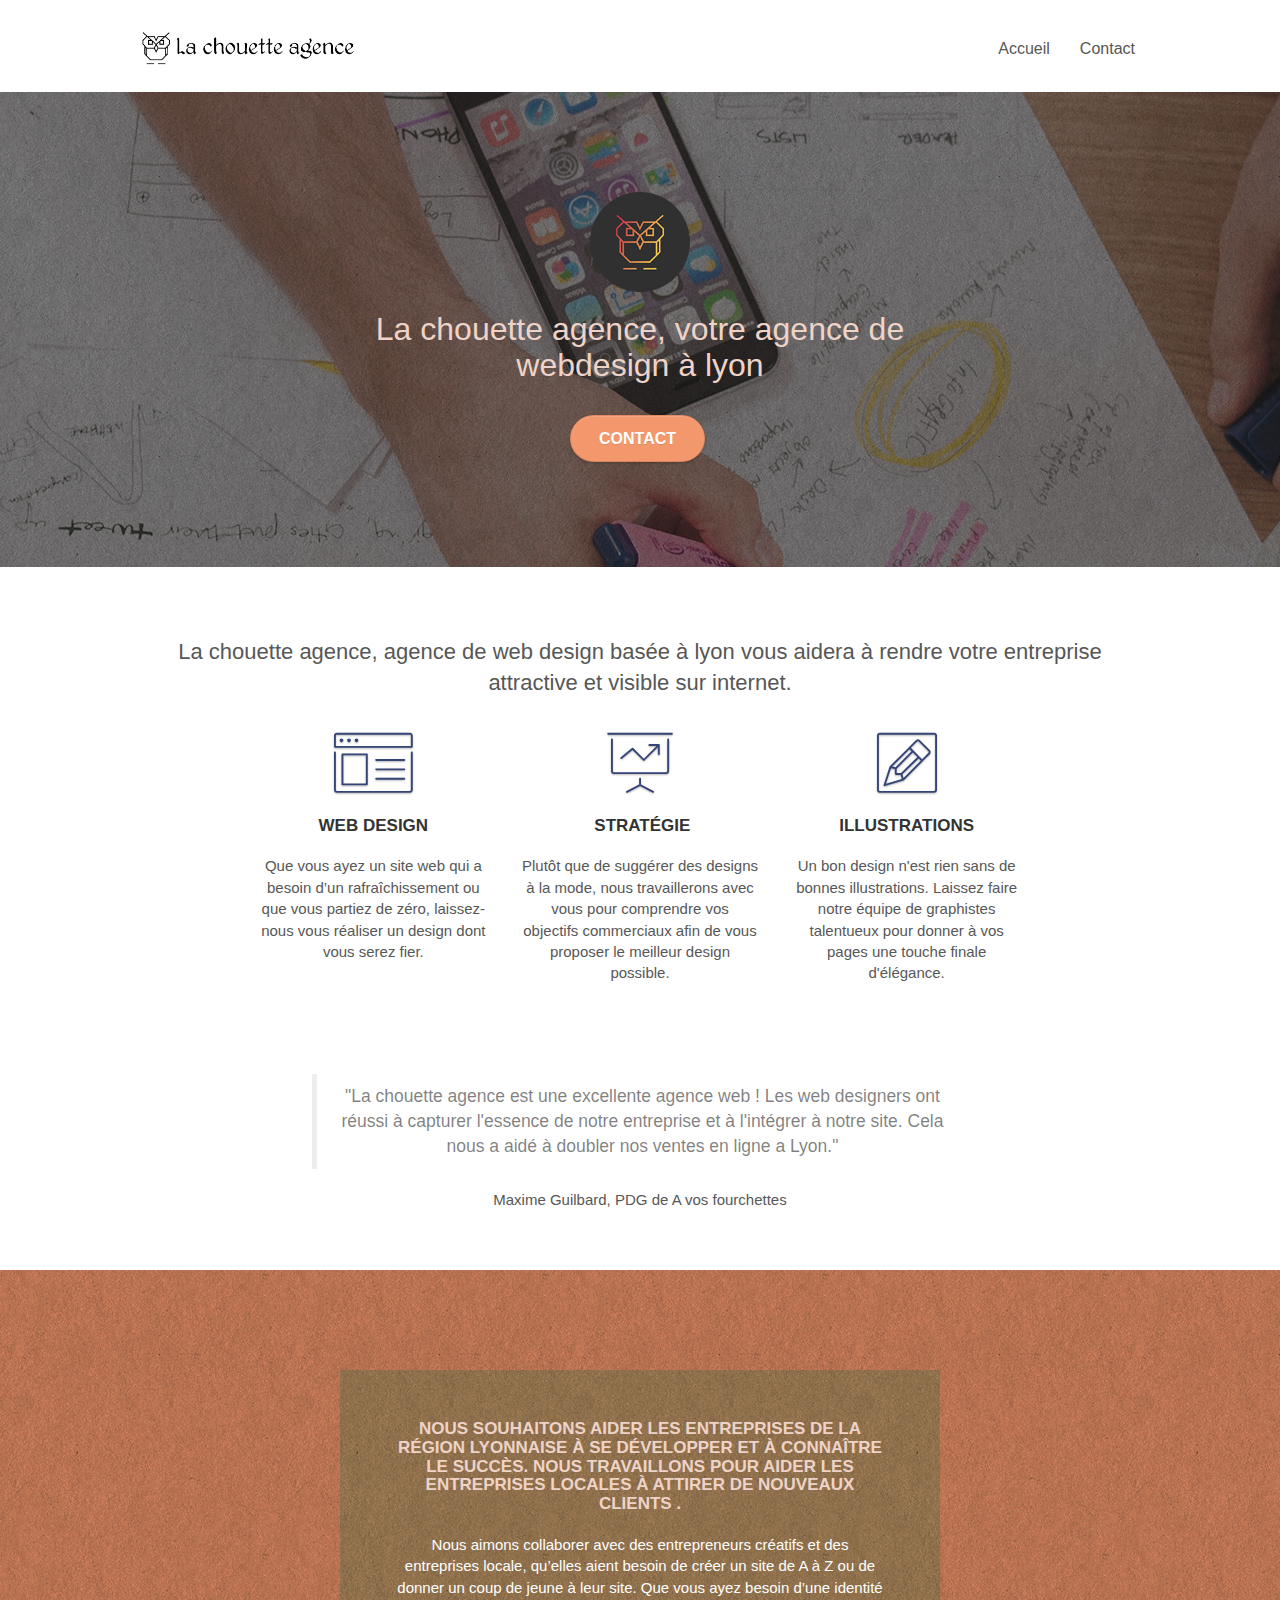
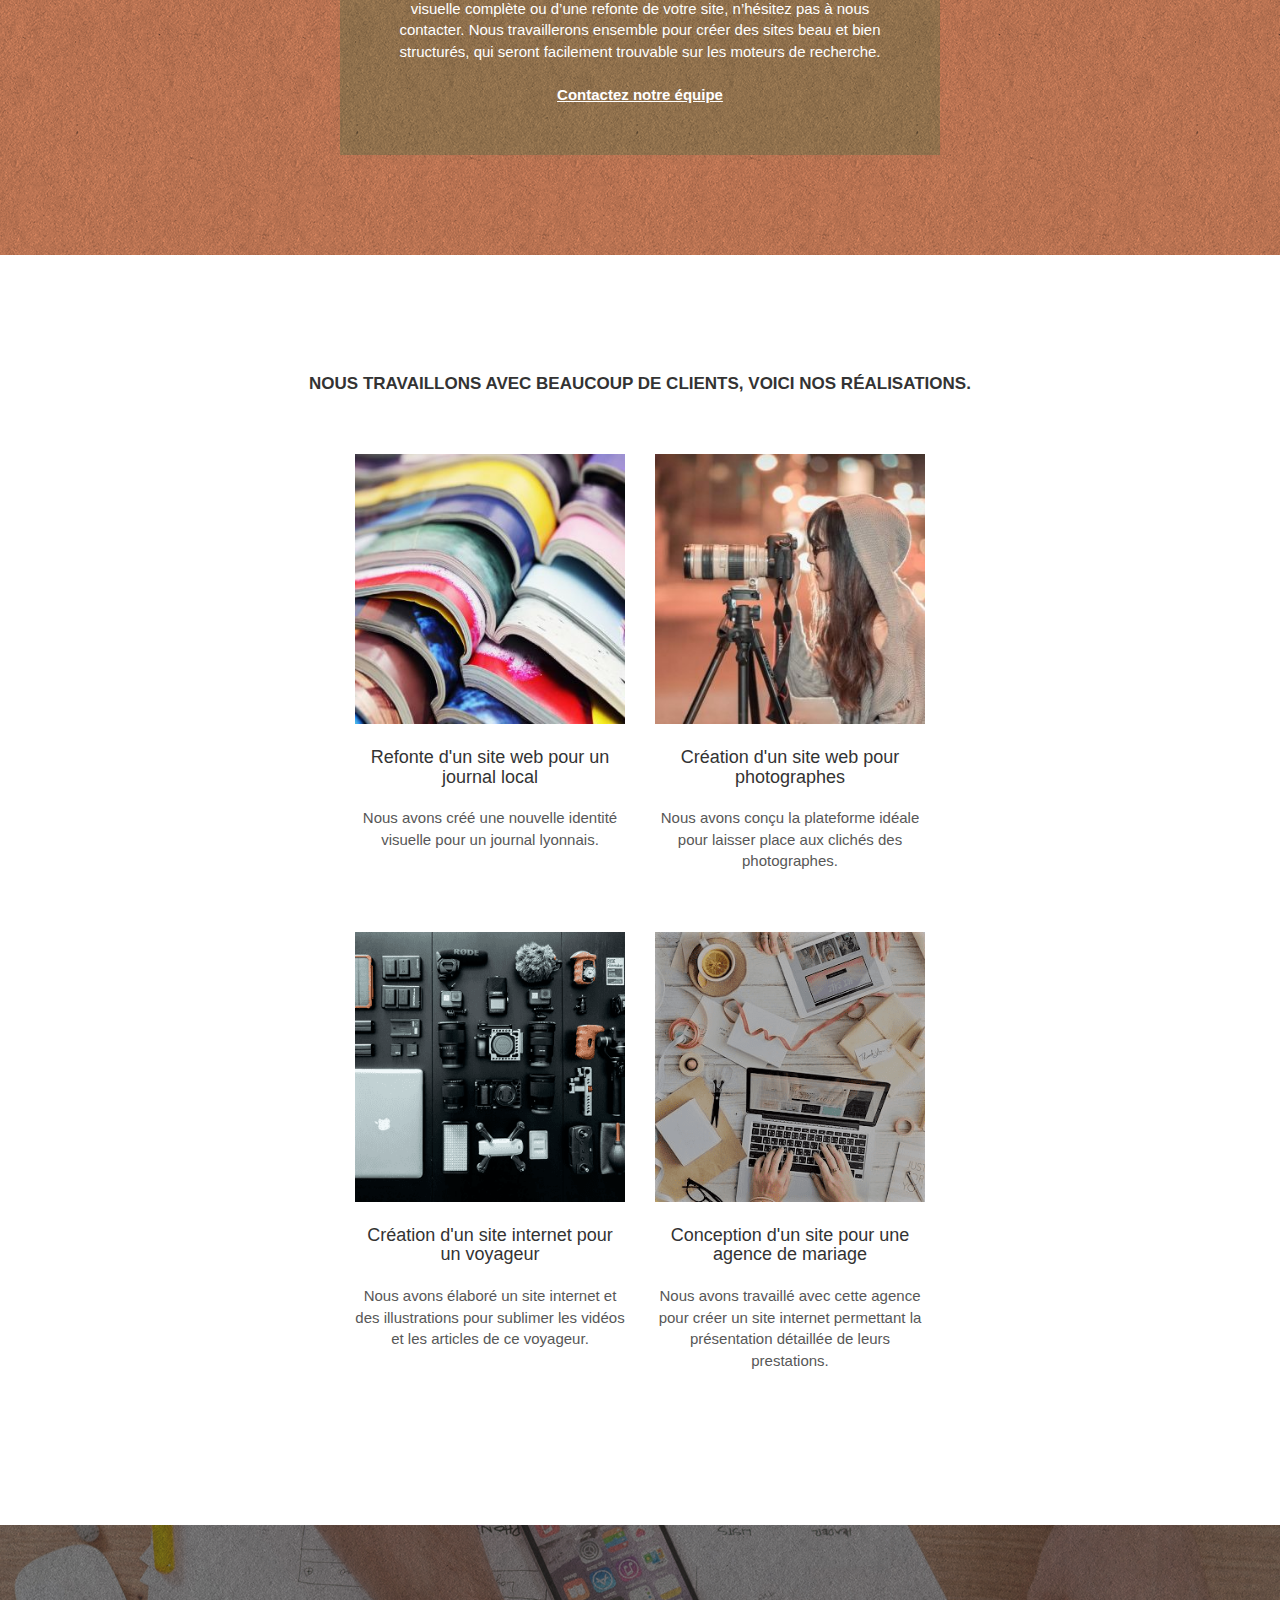
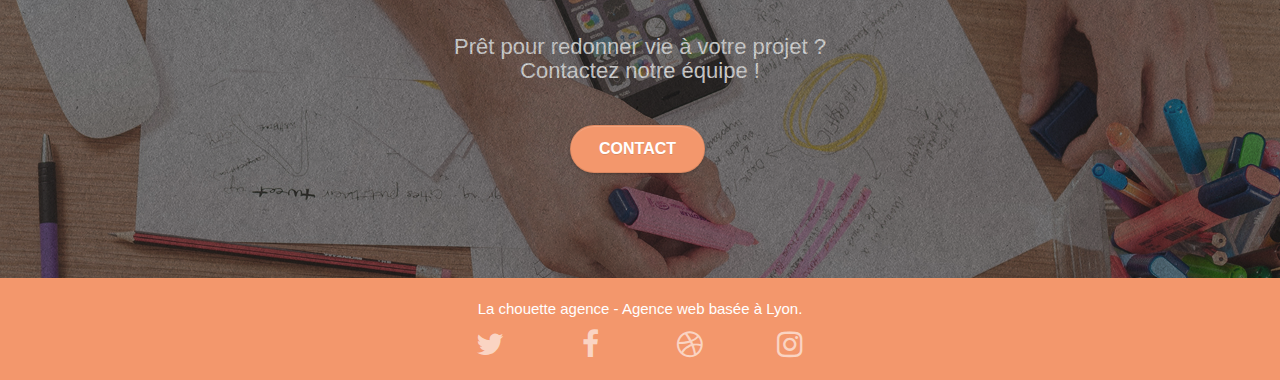
<file: index.html>
<!doctype html>
<html lang="fr">
<head>
    <meta charset="UTF-8">
    <meta name="description" content="Entreprise de webdesign à Lyon, la chouette agence donne par ses compétences la possibilité d'améliorer l'attractivité et la visibilité des entreprises sur le web.">
    <meta name="viewport" content="width=device-width, initial-scale=1.0, viewport-fit=cover">
    <meta name="robots" content="index, follow">
	<meta name="canonical" content="https://la_chouette_agence.fr">
	<!-- Open Graph -->
    <meta property="og:title" content="Entreprise de webdesign à Lyon, la chouette agence"/>
    <meta property="og:type" content="website"/>
    <meta property="og:url" content="https://la_chouette_agence.fr"/>
    <meta property="og:image" content="https://fbergot.github.io/florianBergot_4_030621/favicon.jpg"/>
    <meta property="og:description" content="Entreprise de webdesign à Lyon, la chouette agence donne par ses compétences la possibilité d'améliorer l'attractivité et la visibilité des entreprises sur le web"/>
    <!-- Twitter -->
    <meta name="twitter:card" content="Entreprise de webdesign à Lyon, la chouette agence">
    <meta name="twitter:site" content="https://la_chouette_agence.fr">
    <meta name="twitter:title" content="La chouette agence">
    <meta name="twitter:description" content="Entreprise de webdesign à Lyon, la chouette agence donne par ses compétences la possibilité d'améliorer l'attractivité et la visibilité des entreprises sur le web.">
    <meta name="twitter:creator" content="florian.bergot564@gmail.com">
    <meta name="twitter:image" content="https://fbergot.github.io/florianBergot_4_030621/favicon.jpg">
	<!-- title -->
    <title>Votre entreprise de webdesign basée à Lyon, la chouette agence</title>
	<!-- link -->
    <link rel="shortcut icon" type="image/png" href="favicon.jpg">
	<link rel="stylesheet" type="text/css" href="./css/bootstrap.min.css">
	<link rel="stylesheet" type="text/css" href="style.min.css">
	<link rel="stylesheet" type="text/css" href="./css/font-awesome.min.css">
	<link rel="stylesheet" type="text/css" href="./css/et-line.min.css">
	<!-- script -->   
	<script src="./js/jquery-2.1.0.min.js" defer></script>
	<script src="./js/bootstrap.min.js" defer></script>
	<script src="./js/blocs.min.js" defer></script>
	<script src="./js/jquery.touchSwipe.min.js" defer></script>



    
<!-- Analytics -->
 
<!-- Analytics END -->
    
</head>
<body>
<!-- Principal conteneur -->
<div class="page-container">
    
<!-- bloc-0 -->
<header class="bloc bgc-white l-bloc " id="bloc-0">
	<div class="container bloc-sm">
		<nav aria-label="main navigation" class="navbar row">
			<div class="navbar-header">				
				<a class="navbar-brand" href="index.html">
					<img src="img/la-chouette-agence.png" alt="logo de la chouette agence décrivant une chouette" height="40" />
				</a>				
				<button id="nav-toggle" type="button" class="ui-navbar-toggle navbar-toggle" data-toggle="collapse" data-target=".navbar-1">
					<span class="sr-only">Toggle navigation</span><span class="icon-bar"></span><span class="icon-bar"></span><span class="icon-bar"></span>
				</button>
			</div>							
			<div class="collapse navbar-collapse navbar-1 special-dropdown-nav">
				<ul class="site-navigation nav navbar-nav">
					<li>
						<a aria-current="page" href="index.html">Accueil</a>
					</li>
					<li>
						<a href="contact.html">Contact</a>
					</li>
				</ul>
			</div>
		</nav>
	</div>
</header>
<!-- bloc-0 END -->

<main>
	<!-- bloc-1-presentation -->
	<section class="bloc bgc-dark-slate-blue bg-banniere d-bloc bg-t-edge bloc-bg-texture texture-paper b-parallax" id="bloc-1-hero">
		<div class="container bloc-lg">
			<div class="row tight-width-whitespace">
				<div class="col-sm-12">
					<img src="img/logo.png" class="center-block image-resize-mode" width="100" alt="Image décrivant le logo de la chouette agence avec un téléphone" />
					<h1 class="text-center hero-bloc-text tc-white ">
						La chouette agence, votre agence de webdesign à lyon
					</h1>
					<div class="text-center">
						<a href="contact.html" class="btn btn-lg btn-clean btn-rd cta-hero btn-atomic-tangerine" id="cta-hero">Contact</a>
					</div>
				</div>			
			</div>
		</div>
	</section>
	<!-- bloc-1-presentation END -->
	<!-- bloc-2-services -->
	<section class="bloc bgc-white l-bloc" id="bloc-2-services">
		<div class="container bloc-md">
			<div class="row">
				<div class="col-sm-12 text-center">
					<h2 class="text-center">La chouette agence, agence de web design basée à lyon vous aidera à rendre votre entreprise attractive et visible sur internet.</h2>
				</div>
			</div>
			<div class="row voffset-lg med-width-whitespace">
				<div class="col-sm-4">
					<div class="text-center">
						<span class="et-icon-browser sm-shadow icon-dark-slate-blue icons icon-lg"></span>
					</div>
					<h3 class="mg-md text-center">
						Web design
					</h3>
					<p class="text-center">
						Que vous ayez un site web qui a besoin d&rsquo;un rafraîchissement ou que vous partiez de zéro, laissez-nous vous réaliser un design dont vous serez fier.
					</p>
				</div>
				<div class="col-sm-4">
					<div class="text-center">
						<span class="et-icon-presentation sm-shadow icon-dark-slate-blue icons icon-lg"></span>
					</div>
					<h3 class="mg-md text-center">
						&nbsp;Stratégie
					</h3>
					<p class="text-center ">
						Plutôt que de suggérer des designs à la mode, nous travaillerons avec vous pour comprendre vos objectifs commerciaux afin de vous proposer le meilleur design possible.<br>
					</p>
				</div>
				<div class="col-sm-4">
					<div class="text-center">
						<span class="et-icon-edit sm-shadow icon-dark-slate-blue icons icon-lg"></span>
					</div>
					<h3 class="mg-md text-center">
						Illustrations
					</h3>
					<p class="text-center ">
						Un bon design n'est rien sans de bonnes illustrations. Laissez faire notre équipe de graphistes talentueux pour donner à vos pages une touche finale d'élégance.
					</p>
				</div>
			</div>
			<div class="row voffset-lg voffset">
				<div class="col-xs-12 col-md-8 col-md-offset-2 text-center">
					<blockquote id="cit-p">"La chouette agence est une excellente agence web ! Les web designers ont réussi à capturer l'essence de notre entreprise et à l'intégrer à notre site. Cela nous a aidé à doubler nos ventes en ligne a Lyon."</blockquote>
					<p>Maxime Guilbard, PDG de A vos fourchettes</p>
				</div>
			</div>
		</div>
	</section>
	<!-- bloc-2-services END -->
	<!-- bloc-3-what-i-do -->
	<section class="bloc tc-white bgc-atomic-tangerine bg-presentation d-bloc bloc-bg-texture texture-paper b-parallax" id="bloc-3-what-i-do">
		<div class="container bloc-lg">
			<div class="row tight-width-whitespace black-background">
				<div class="col-sm-12">
					<h3 class="mg-md text-center tc-white">
						Nous souhaitons aider les entreprises de la région Lyonnaise à se développer et à connaître le succès. Nous travaillons pour aider les entreprises locales à attirer de nouveaux clients .<br>
					</h3>
					<p class="text-center white">
						Nous aimons collaborer avec des entrepreneurs créatifs et des entreprises locale, qu’elles aient besoin de créer un site de A à Z ou de donner un coup de jeune à leur site. Que vous ayez besoin d’une identité visuelle complète ou d’une refonte de votre site, n’hésitez pas à nous contacter. Nous travaillerons ensemble pour créer des sites beau et bien structurés, qui seront facilement trouvable sur les moteurs de recherche. <br><br>
						<a class="ltc-white bold-link" href="contact.html">Contactez notre équipe</a><br>
					</p>
				</div>
			</div>
		</div>
	</section>
	<!-- bloc-3-what-i-do END -->
	<!-- bloc-4-portfolio -->
	<section class="bloc bgc-white bg-lines-h2-bg bg-repeat l-bloc" id="bloc-4-portfolio">
		<div class="container bloc-lg">
			<div class="row">
				<div class="col-sm-12 text-center">
					<h3>Nous travaillons avec beaucoup de clients, voici nos réalisations.</h3>
				</div>
			</div>
			<div class="row tight-width-whitespace portfolio-row">
				<div class="col-sm-6">
					<a href="#" data-lightbox="img/site_journal.jpg" data-gallery-id="gallery-1" data-caption="Refonte d'un site web pour un journal local" data-frame="snapshot-lb">
						<img src="img/site_journal.jpg" alt="paris web design logo agence web meilleure agence et refonte site web journal" class="img-responsive imgResponsive portfolio-thumb" />
					</a>
					<h4 class="mg-md text-center">
						Refonte d'un site web pour un journal local
					</h4>
					<p class="text-center">
						Nous avons créé une nouvelle identité visuelle pour un journal lyonnais.
					</p>
				</div>
				<div class="col-sm-6">
					<a href="#" data-lightbox="img/site_photo.jpg" data-gallery-id="gallery-1" data-caption="Création d'un site web pour photographes" data-frame="snapshot-lb"><img src="img/site_photo.jpg" class="img-responsive portfolio-thumb imgResponsive" alt="paris web design logo agence web meilleure agence, Création d'un site web pour photographes" /></a>
					<h4 class="mg-md text-center">
						Création d'un site web pour photographes
					</h4>
					<p class="text-center">
						Nous avons conçu la plateforme idéale pour laisser place aux clichés des photographes.
					</p>
				</div>
			</div>
			<div class="row tight-width-whitespace portfolio-row">
				<div class="col-sm-6">
					<a href="#" data-lightbox="img/site_travel.png" data-gallery-id="gallery-1" data-caption="Création d'un site internet pour un voyageur" data-frame="snapshot-lb"><img src="img/site_travel.png" class="img-responsive portfolio-thumb imgResponsive" alt="paris web design logo agence web meilleure agence, Création d'un site web pour voyageur"/></a>
					<h4 class="mg-md text-center">
						Création d'un site internet pour un voyageur
					</h4>
					<p class="text-center">
						Nous avons élaboré un site internet et des illustrations pour sublimer les vidéos et les articles de ce voyageur.
					</p>
				</div>
				<div class="col-sm-6">
					<a href="#" data-lightbox="img/site_marriage.png" data-gallery-id="gallery-1" data-caption="Conception d'un site pour une agence de mariage" data-frame="snapshot-lb"><img src="img/site_marriage.png" class="img-responsive portfolio-thumb imgResponsive" alt="paris web design logo agence web meilleure agence, Création d'un site web pour agence de mariage" /></a>
					<h4 class="mg-md text-center">
						Conception d'un site pour une agence de mariage
					</h4>
					<p class="text-center">
						Nous avons travaillé avec cette agence pour créer un site internet permettant la présentation détaillée de leurs prestations.
					</p>
				</div>
			</div>
		</div>
	</section>
	<!-- bloc-4-portfolio END -->
	<!-- bloc-5-cta -->
	<div class="bloc bgc-dark-slate-blue bg-banniere d-bloc bloc-bg-texture texture-paper" id="bloc-5-cta">
		<div class="container bloc-lg">
			<div class="row">
				<h4 class="mg-md text-center tc-white text-size">
					Prêt pour redonner vie à votre projet ?<br>Contactez notre équipe !
				</h4>
				<div class="col-sm-12 text-center">
					<a href="contact.html" class="btn btn-atomic-tangerine btn-clean btn-rd btn-lg cta-hero">Contact</a>
				</div>
			</div>
		</div>
	</div>
	<!-- bloc-5-cta END -->
</main>





<!-- Footer - bloc-8 -->
<footer class="bloc bgc-atomic-tangerine d-bloc" id="bloc-8">
	<div class="container bloc-sm">
		<div class="row">
			<div class="col-sm-12">
				<p class="text-center white">
					La chouette agence - Agence web basée à Lyon.<br>
				</p>
				<div class="row row-no-gutters social">
					<div class="col-sm-3">
						<div class="text-center">
							<a class="social" href="index.html"><span class="fa fa-twitter icon-md"></span></a>
						</div>
					</div>
					<div class="col-sm-3">
						<div class="text-center">
							<a class="social" href="index.html"><span class="fa fa-facebook icon-md"></span></a>
						</div>
					</div>
					<div class="col-sm-3">
						<div class="text-center">
							<a class="social" href="index.html"><span class="fa fa-dribbble icon-md"></span></a>
						</div>
					</div>
					<div class="col-sm-3">
						<div class="text-center">
							<a class="social" href="index.html"><span class="fa fa-instagram icon-md"></span></a>
						</div>
					</div>					
				</div>				
			</div>			
		</div>
	</div>
</footer>
<!-- Footer - bloc-8 END -->

</div>
<!-- Principal conteneur END -->
    

</body>
</html>
</file>
<file: style.min.css>
body{margin:0;padding:0;background:#fff;overflow-x:hidden;-webkit-font-smoothing:antialiased;-moz-osx-font-smoothing:grayscale}a,button{transition:all .3s ease-in-out;outline:0!important}a:hover{text-decoration:none;cursor:pointer}.bloc{width:100%;clear:both;background:50% 50% no-repeat;padding:0 50px;-webkit-background-size:cover;-moz-background-size:cover;-o-background-size:cover;background-size:cover;position:relative}.bloc .container{padding-left:0;padding-right:0}.bloc-lg{padding:100px 50px}.bloc-md{padding:50px}.bloc-sm{padding:20px 50px}.bg-b-edge,.bg-bl-edge,.bg-br-edge,.bg-center,.bg-l-edge,.bg-r-edge,.bg-repeat,.bg-t-edge,.bg-tl-edge,.bg-tr-edge{-webkit-background-size:auto!important;-moz-background-size:auto!important;-o-background-size:auto!important;background-size:auto!important}.bg-repeat{background:repeat}.bg-t-edge{background:top no-repeat}.bloc-bg-texture::before{content:"";background-size:2px 2px;position:absolute;top:0;bottom:0;left:0;right:0}.texture-paper::before{background:url(img/texture-paper.png);background-size:280px 280px}.b-parallax{background-attachment:fixed}.d-bloc{color:rgba(255,255,255,.7)}.d-bloc button:hover{color:rgba(255,255,255,.9)}.d-bloc .icon-round,.d-bloc .icon-rounded,.d-bloc .icon-semi-rounded-a,.d-bloc .icon-semi-rounded-b,.d-bloc .icon-square{border-color:rgba(255,255,255,.9)}.d-bloc .divider-h span{border-color:rgba(255,255,255,.2)}.d-bloc .a-btn,.d-bloc .navbar a,.d-bloc .navbar-brand,.d-bloc a .icon-lg,.d-bloc a .icon-md,.d-bloc a .icon-sm,.d-bloc a .icon-xl,.d-bloc h1 a,.d-bloc h2 a,.d-bloc h3 a,.d-bloc h4 a,.d-bloc h5 a,.d-bloc h6 a,.d-bloc p a{color:rgba(255,255,255,.6)}.d-bloc .a-btn:hover,.d-bloc .navbar a:hover,.d-bloc .navbar-brand:hover,.d-bloc a:hover .icon-lg,.d-bloc a:hover .icon-md,.d-bloc a:hover .icon-sm,.d-bloc a:hover .icon-xl,.d-bloc h1 a:hover,.d-bloc h2 a:hover,.d-bloc h3 a:hover,.d-bloc h4 a:hover,.d-bloc h5 a:hover,.d-bloc h6 a:hover,.d-bloc p a:hover{color:#fff}.d-bloc .navbar-toggle .icon-bar{background:#fff}.d-bloc .btn-wire,.d-bloc .btn-wire:hover{color:#fff;border-color:#fff}.d-bloc .panel{color:rgba(0,0,0,.5)}.d-bloc .panel button:hover{color:rgba(0,0,0,.7)}.d-bloc .panel icon{border-color:rgba(0,0,0,.7)}.d-bloc .panel .divider-h span{border-color:rgba(0,0,0,.1)}.d-bloc .panel .a-btn{color:rgba(0,0,0,.6)}.d-bloc .panel .a-btn:hover{color:#000}.d-bloc .panel .btn-wire,.d-bloc .panel .btn-wire:hover{color:rgba(0,0,0,.7);border-color:rgba(0,0,0,.3)}.d-bloc .panel,.l-bloc{color:rgba(0,0,0,.5)}.d-bloc .panel button:hover,.l-bloc button:hover{color:rgba(0,0,0,.7)}.l-bloc .icon-round,.l-bloc .icon-rounded,.l-bloc .icon-semi-rounded-a,.l-bloc .icon-semi-rounded-b,.l-bloc .icon-square{border-color:rgba(0,0,0,.7)}.d-bloc .panel .divider-h span,.l-bloc .divider-h span{border-color:rgba(0,0,0,.1)}.d-bloc .panel .a-btn,.l-bloc .a-btn,.l-bloc .navbar a,.l-bloc .navbar-brand,.l-bloc a .icon-lg,.l-bloc a .icon-md,.l-bloc a .icon-sm,.l-bloc a .icon-xl,.l-bloc h1 a,.l-bloc h2 a,.l-bloc h3 a,.l-bloc h4 a,.l-bloc h5 a,.l-bloc h6 a,.l-bloc p a{color:rgba(0,0,0,.6)}.d-bloc .panel .a-btn:hover,.l-bloc .a-btn:hover,.l-bloc .navbar a:hover,.l-bloc .navbar-brand:hover,.l-bloc a:hover .icon-lg,.l-bloc a:hover .icon-md,.l-bloc a:hover .icon-sm,.l-bloc a:hover .icon-xl,.l-bloc h1 a:hover,.l-bloc h2 a:hover,.l-bloc h3 a:hover,.l-bloc h4 a:hover,.l-bloc h5 a:hover,.l-bloc h6 a:hover,.l-bloc p a:hover{color:#000}.l-bloc .navbar-toggle .icon-bar{color:rgba(0,0,0,.6)}.d-bloc .panel .btn-wire,.d-bloc .panel .btn-wire:hover,.l-bloc .btn-wire,.l-bloc .btn-wire:hover{color:rgba(0,0,0,.7);border-color:rgba(0,0,0,.3)}.voffset{margin-top:30px}.voffset-lg{margin-top:80px}.row-no-gutters{margin-right:0;margin-left:0}.row.row-no-gutters>[class*=" col-"],.row.row-no-gutters>[class^=col-]{padding-right:0;padding-left:0}#bloc-1-hero h1{font-size:32px}.navbar{margin-bottom:0;z-index:1}.navbar-brand{height:auto;padding:3px 15px;font-size:25px;font-weight:400;font-weight:600;line-height:44px}.navbar-brand img{max-height:200px;margin:0 5px 0 0;display:inline}.navbar-brand img[src$=svg]{min-width:100px}.nav-center .navbar-brand img{margin:0}.navbar .nav{padding-top:2px;margin-right:-16px;float:right;z-index:1}.nav>li{float:left;margin-top:4px;font-size:16px}.navbar-nav .open .dropdown-menu>li>a{text-align:inherit}.nav>li a:focus,.nav>li a:hover{background:0 0}.navbar-toggle{margin:10px 10px 0 0;border:0}.navbar-toggle:hover{background:0 0!important}.navbar-toggle .icon-bar{background-color:rgba(0,0,0,.5);width:26px}.nav-invert .navbar .nav{float:left}.nav-invert .navbar-brand,.nav-invert .navbar-header{float:right;position:relative;z-index:2}@media (min-width:768px){.site-navigation{position:absolute;top:50%;right:20px;transform:translate(0,-50%);-webkit-transform:translateY(-50%)}.nav>li .dropdown-menu a,.nav>li .dropdown-menu a:hover{color:#484848}.nav-invert .site-navigation{left:0;right:0}.nav-center{text-align:center}.nav-center .navbar-header{width:100%}.nav-center .nav>li,.nav-center .navbar-brand,.nav-center .navbar-header{float:none;display:inline-block}.nav-center .site-navigation{position:relative;width:100%;right:0;margin-right:0;margin-top:20px}.nav-center.mini-nav .navbar-toggle{float:none;margin:10px auto 0}}.nav>li>.dropdown a{background:0 0!important;display:block;padding:14px 15px}nav .caret{margin:0 5px}.dropdown-menu .dropdown-menu{top:-8px;left:100%}.dropdown-menu .dropmenu-flow-right{top:100%;left:0;margin-left:-1px;border-top-left-radius:0;border-top-right-radius:0}.dropdown-menu .dropdown span{border:4px solid #000;border-top-color:transparent;border-right-color:transparent;border-bottom-color:transparent;margin:6px -5px 0 0!important;float:right}.mg-md{margin-top:10px;margin-bottom:20px}.mg-lg{margin-top:10px;margin-bottom:40px}.btn{margin:0 5px 5px 0}.btn.pull-right{margin:0 0 5px 5px}.btn-d,.btn-d:focus,.btn-d:hover{color:#fff;background:rgba(0,0,0,.3)}button{outline:0!important}.btn-rd{border-radius:40px}.btn-clean{border:1px solid rgba(0,0,0,.08);border-bottom-color:rgba(0,0,0,.1);text-shadow:0 1px 0 rgba(0,0,1,.1);box-shadow:0 1px 3px rgba(0,0,1,.25),inset 0 1px 0 0 rgba(255,255,255,.15)}.icon-md{font-size:30px!important}.icon-lg{font-size:60px!important}.sm-shadow{text-shadow:0 1px 2px rgba(0,0,0,.3)}.panel-sq,.panel-sq .panel-footer,.panel-sq .panel-heading{border-radius:0}.panel-rd{border-radius:30px}.panel-rd .panel-heading{border-radius:29px 29px 0 0}.panel-rd .panel-footer{border-radius:0 0 29px 29px}.form-control{border-color:rgba(0,0,0,.1);box-shadow:none}.scrollToTop{width:40px;height:40px;position:fixed;bottom:20px;right:20px;opacity:1;z-index:500;transition:all .3s ease-in-out}.scrollToTop span{margin-top:6px}.showScrollTop{font-size:14px;opacity:1}a[data-lightbox]{position:relative;display:block;text-align:center}a[data-lightbox]:hover::before{content:"+";font-family:HelveticaNeue-Light,"Helvetica Neue Light","Helvetica Neue",Helvetica,Arial;font-size:32px;width:50px;height:50px;margin-left:-25px;border-radius:50%;background:rgba(0,0,0,.6);color:#fff;font-weight:100;z-index:1;position:absolute;top:50%;transform:translateY(-50%);-webkit-transform:translateY(-50%)}a[data-lightbox]:hover img{opacity:.6;-webkit-animation-fill-mode:none;animation-fill-mode:none}#lightbox-modal{display:flex;align-items:center}#lightbox-modal .modal-dialog{width:auto;max-width:900px;margin:0 auto 0}#lightbox-modal .modal-dialog img{max-height:90vh;margin:0 auto}.lightbox-caption{padding:20px;color:#fff;background:rgba(0,0,0,.5);position:absolute;left:15px;right:15px;bottom:5px}.close-lightbox{color:#fff;font-size:30px;position:absolute;top:20px;right:20px;z-index:20;background:rgba(0,0,0,.5);border:none;line-height:30px;padding:0 9px 5px;opacity:.3}.close-lightbox:hover,.next-lightbox:hover,.prev-lightbox:hover{opacity:1;color:#fff}.next-lightbox,.prev-lightbox{font-size:20px;color:rgba(255,255,255,.9);background:rgba(0,0,0,.5);transition:all .2s ease-in-out;position:absolute;top:45%;z-index:1;opacity:.4}.next-lightbox{padding:6px 8px 1px 13px;right:25px}.prev-lightbox{padding:6px 13px 1px 10px;left:25px}.snapshot-lb .modal-body{padding-bottom:45px}.snapshot-lb .lightbox-caption{padding:0;color:rgba(0,0,0,.5);background:0 0}.btn,a,h1,h2,h3,h4,h5,h6,label,p{font-family:helvetica;font-weight:400;color:#575757!important}.container{max-width:1000px}.hero-bloc-text{font-size:38px}.hero-bloc-text-sub{font-size:36px}.statement-bloc-text{line-height:26px;font-style:italic;font-size:20px;text-align:center;font-weight:lighter;max-width:520px;margin:auto auto auto auto}p{font-size:15px}.tight-width-whitespace{max-width:600px;margin:auto auto auto auto}.h1{font-size:20px;font-family:"Open Sans"}.cta-hero{margin-top:22px;color:#fff!important;text-transform:uppercase;padding:12px 28px 12px 28px;font-size:16px;font-weight:700}.social{max-width:400px;margin:auto auto auto auto}h2{font-size:22px;line-height:1.4em}h3{font-size:17px;z-index:10000;text-transform:uppercase;font-weight:700;color:#333!important}.med-width-whitespace{max-width:800px;margin:auto auto auto auto;box-shadow:0 0 0 #000}h1{color:#333!important}h4{color:#333!important}.icons{margin-bottom:14px;margin-top:24px}.white{color:#fff!important}.portfolio-thumb{margin-bottom:24px}.portfolio-row{margin-bottom:44px;margin-top:50px}.avatar{box-shadow:0 4px 9px rgba(0,0,0,.3)}.black-background{background-color:rgba(165,147,99,.7);padding:40px 40px 40px 40px}.bold-link{font-weight:900;text-decoration:underline!important}.bgc-white{background-color:#fff}.bgc-dark-slate-blue{background-color:#364577}.bgc-atomic-tangerine{background-color:#f3976c}.tc-white{color:#eed3c8!important}.text-size{color:#fff!important;font-size:22px}.btn-atomic-tangerine{background:#f3976c;color:#fff!important}.btn-atomic-tangerine:hover{background:#c27956!important;color:#fff!important}.ltc-white{color:#fff!important}.ltc-white:hover{color:#ccc!important}.ltc-atomic-tangerine{color:#f3976c!important}.ltc-atomic-tangerine:hover{color:#c27956!important}.icon-dark-slate-blue{color:#364577!important;border-color:#364577!important}.bg-dots-bg{background-image:url(img/dots-bg.png)}.bg-banniere{background-image:url(img/la-chouette-agence-banniere.jpg)}.bg-presentation{background-image:url(img/image-de-presentation.png)}@media (max-width:1024px){.bloc{padding-left:20px;padding-right:20px}.bloc-tile-2.full-width-bloc .container,.bloc-tile-3.full-width-bloc .container,.bloc-tile-4.full-width-bloc .container,.bloc.full-width-bloc{padding-left:0;padding-right:0}}@media (max-width:992px) and (min-width:768px){.navbar .nav{max-width:80%}.nav-center.navbar .nav{max-width:100%}}@media only screen and (min-width:768px) and (max-width:1024px) and (orientation:landscape){.b-parallax{background-attachment:scroll}}@media only screen and (min-width:1024px) and (max-width:1366px) and (-webkit-min-device-pixel-ratio:1.5){.b-parallax{background-attachment:scroll}}@media (max-width:991px){.container{width:100%}.b-parallax{background-attachment:scroll}#hero-bloc,.page-container{overflow-x:hidden;position:relative}.bloc-group,.bloc-group .bloc{display:block;width:100%}.bloc-fill-screen .fill-bloc-bottom-edge,.bloc-fill-screen .fill-bloc-top-edge{padding:0 20px}}@media (max-width:767px){.page-container{overflow-x:hidden;position:relative}#disqus_thread,h1,h2,h3,h4,h5,h6,p{padding-left:10px!important;padding-right:10px!important}.b-parallax{background-attachment:scroll}.navbar .nav{padding-top:0;border-top:1px solid rgba(0,0,0,.2);float:none!important}.navbar.row{margin-left:0;margin-right:0}.site-navigation{position:inherit;transform:none;-webkit-transform:none;-ms-transform:none}.nav>li{margin-top:0;border-bottom:1px solid rgba(0,0,0,.1);background:rgba(0,0,0,.05);text-align:left;padding-left:15px;width:100%}.nav>li:hover{background:rgba(138,128,128,.08)}.dropdown .dropdown a .caret{float:none;margin:5px 0 0 10px!important;border:4px solid #000;border-bottom-color:transparent;border-right-color:transparent;border-left-color:transparent}#hero-bloc .navbar .nav{background:rgba(0,0,0,.8)}#hero-bloc .navbar .nav a{color:rgba(255,255,255,.6)}.hero{padding:50px 0}.hero-nav{left:-1px;right:-1px}.navbar-collapse{padding:0;overflow-x:hidden;-webkit-box-shadow:none;box-shadow:none}.navbar-brand img{max-height:40px;width:auto}.nav-invert .navbar-header{float:none;width:100%}.nav-invert .navbar-toggle{float:left;margin-left:10px}.bloc{padding-left:0;padding-right:0}.bloc-lg,.bloc-xl,.bloc-xxl{padding:40px 0}.bloc-md,.bloc-sm{padding-left:0;padding-right:0}.bloc-fill-screen .fill-bloc-bottom-edge,.bloc-fill-screen .fill-bloc-top-edge,.bloc-tile-2 .container,.bloc-tile-3 .container,.bloc-tile-4 .container{padding-left:0;padding-right:0}.a-block{padding:0 10px}.btn-dwn{display:none}.voffset{margin-top:5px}.voffset-md{margin-top:20px}.voffset-lg{margin-top:30px}form{padding:5px}.close-lightbox{display:inline-block}.blocsapp-device-iphone5{background-size:216px 425px;padding-top:60px;width:216px;height:425px}.blocsapp-device-iphone5 img{width:180px;height:320px}}@media (max-width:767px){.bloc-mob-center-text{text-align:center}}.imgResponsive{min-width:100%}:focus-visible{outline:2px solid #b16d4e!important}
</file>
